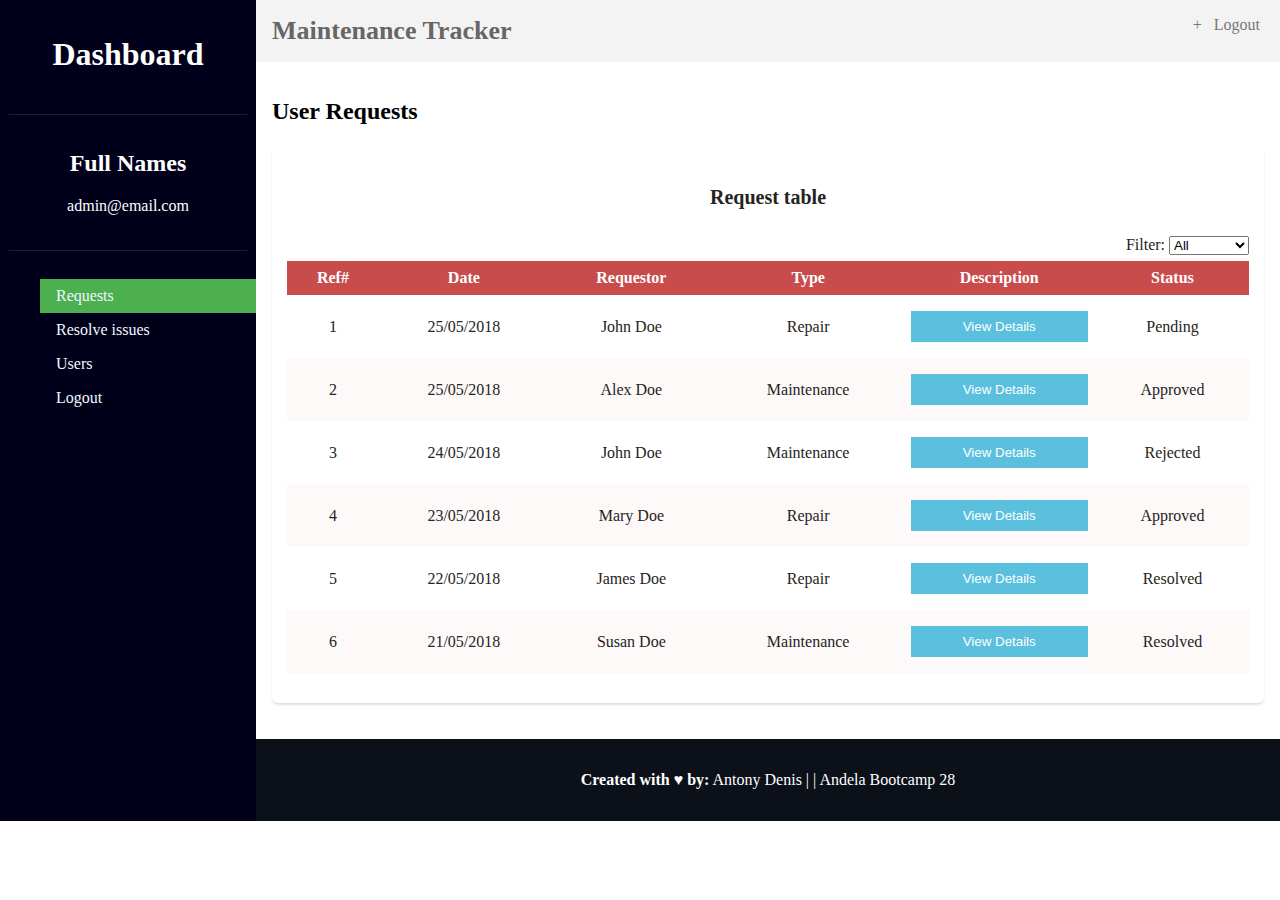
<file: UI/admin-view-requests.html>
<!DOCTYPE html>
<html>
<head>
    <meta charset="utf-8" />
    <meta http-equiv="X-UA-Compatible" content="IE=edge">
    <title>Maintenance tracker</title>
    <meta name="viewport" content="width=device-width, initial-scale=1">
    <link rel="stylesheet" type="text/css" media="screen" href="styles.css" />
    <!--link rel="stylesheet" type="text/css" media="screen" href="grid-layout.css"-->

</head>

<body>
    <!--top bar-->
    <!--div class="top-bar">
        <span>Maintenance Tracker</span>

        <div class="item"><a class="tb-link" href="#">View Request</a></div>
        <div class="item"><a class="tb-link" href="#">Logout</a></div>
    </div-->



    <div class="flex-container">


        <!--SIDEBAR-->

        <div class="flex-sidebar">
            <div class="container content">
                <h1>Dashboard</h1>

            </div>
            <hr>
            <div class="container content">
                <h2>Full Names</h2>
                <p>admin@email.com</p>
            </div>

            <hr>
            <nav>
                <ul>
                    <li><a class="active" href="#">Requests</a></li>
                    <li><a class="" href="#">Resolve issues</a></li>
                    <li><a class="" href="#">Users</a></li>
                    <li><a class="" href="#">Logout</a></li>
                </ul>
            </nav>

        </div>
        <!--END SIDEBAR-->

        <!--PAGE CONTENT-->
        <div class="flex-content ">

            <header class="flex-header">
                <span>Maintenance Tracker</span>
                <div class="menu-header">
                    <a class="" href="#">+ </a>
                    <a class="" href="#">Logout</a>
                </div>
            </header>

            <div class="container main-content">
                <h2>User Requests</h2>
                <div class="card">
                    <div class="content">
                        <h4 class="title">Request table</h4>
                        <div class="float-right">
                            <span>Filter: </span>
                            <select>
                            <option value="all">All</option>
                              <option value="approved">Approved</option>
                              <option value="pending">Pending</option>
                              <option value="rejected">Rejected</option>
                              <option value="resolved">Resolved</option>
                            </select>
                        </div>
                    </div>

                    <div class="content table-responsive table-full-width">
                        <table class="table table-striped">
                            <thead>
                                <th>Ref#</th>
                                <th>Date</th>
                                <th>Requestor</th>
                                <th>Type</th>
                                <th>Description</th>
                                <th>Status</th>
                            </thead>
                            <tbody>
                                <tr>
                                    <td>1</td>
                                    <td>25/05/2018</td>
                                    <td>John Doe</td>
                                    <td>Repair</td>
                                    <td> 
                                        <button id="btn-detail" class="tb-btn btn-info">View Details</button>
                                        <div id="vd-modal" class="modal">
                                            <div class="modal-content animate">
                                                <div class="modal-header"><span class="close" title="Close Modal">&times;</span>
                                                    <h3>Maintenance Request Details</h3>
                                                </div>
                                                <div class="modal-body">Lorem ipsum dolor, sit amet consectetur adipisicing elit. Consequuntur id, animi adipisci tempora repellat dolore ea, tenetur itaque quas facilis quos assumenda laborum dolores! Dolore eius explicabo facilis eum corrupti.</div>

                                                <div class="container modal-footer">
                                                    <button id="approve" class="btn btn-success" onclick=""> Approve</button>
                                                    <button id="reject" class="btn btn-danger" onclick=""> Reject</button>
                                                </div>

                                            </div>
                                        </div>
                                    </td>
                                    <td>Pending</td>
                                </tr>
                                <tr>
                                    <td>2</td>
                                    <td>25/05/2018</td>
                                    <td>Alex Doe</td>
                                    <td>Maintenance</td>
                                    <td><button id="btn-detail" class="tb-btn btn-info">View Details</button>
                                        <div id="vd-modal" class="modal">
                                            <div class="modal-content animate">
                                                <div class="modal-header"><span class="close" title="Close Modal">&times;</span>
                                                    <h3>Maintenance Request Details</h3>
                                                </div>
                                                <div class="modal-body">Lorem ipsum dolor, sit amet consectetur adipisicing elit. Consequuntur id, animi adipisci tempora repellat dolore ea, tenetur itaque quas facilis quos assumenda laborum dolores! Dolore eius explicabo facilis eum corrupti.</div>

                                                <div class="container modal-footer">
                                                    <button id="approve" class="btn btn-success" onclick=""> Approve</button>
                                                    <button id="reject" class="btn btn-danger" onclick=""> Reject</button>
                                                </div>

                                            </div>
                                        </div></td>
                                    <td>Approved</td>
                                </tr>
                                <tr>
                                    <td>3</td>
                                    <td>24/05/2018</td>
                                    <td>John Doe</td>
                                    <td>Maintenance</td>
                                    <td><button id="btn-detail" class="tb-btn btn-info">View Details</button>
                                        <div id="vd-modal" class="modal">
                                            <div class="modal-content animate">
                                                <div class="modal-header"><span class="close" title="Close Modal">&times;</span>
                                                    <h3>Maintenance Request Details</h3>
                                                </div>
                                                <div class="modal-body">Lorem ipsum dolor, sit amet consectetur adipisicing elit. Consequuntur id, animi adipisci tempora repellat dolore ea, tenetur itaque quas facilis quos assumenda laborum dolores! Dolore eius explicabo facilis eum corrupti.</div>

                                                <div class="container modal-footer">
                                                    <button id="approve" class="btn btn-success" onclick=""> Approve</button>
                                                    <button id="reject" class="btn btn-danger" onclick=""> Reject</button>
                                                </div>

                                            </div>
                                        </div></td>
                                    <td>Rejected</td>
                                </tr>
                                <tr>
                                    <td>4</td>
                                    <td>23/05/2018</td>
                                    <td>Mary Doe</td>
                                    <td>Repair</td>
                                    <td><button id="btn-detail" class="tb-btn btn-info">View Details</button>
                                        <div id="vd-modal" class="modal">
                                            <div class="modal-content animate">
                                                <div class="modal-header"><span class="close" title="Close Modal">&times;</span>
                                                    <h3>Maintenance Request Details</h3>
                                                </div>
                                                <div class="modal-body">Lorem ipsum dolor, sit amet consectetur adipisicing elit. Consequuntur id, animi adipisci tempora repellat dolore ea, tenetur itaque quas facilis quos assumenda laborum dolores! Dolore eius explicabo facilis eum corrupti.</div>

                                                <div class="container modal-footer">
                                                    <button id="approve" class="btn btn-success" onclick=""> Approve</button>
                                                    <button id="reject" class="btn btn-danger" onclick=""> Reject</button>
                                                </div>

                                            </div>
                                        </div></td>
                                    <td>Approved</td>
                                </tr>
                                <tr>
                                    <td>5</td>
                                    <td>22/05/2018</td>
                                    <td>James Doe</td>
                                    <td>Repair</td>
                                    <td><button id="btn-detail" class="tb-btn btn-info">View Details</button>
                                        <div id="vd-modal" class="modal">
                                            <div class="modal-content animate">
                                                <div class="modal-header"><span class="close" title="Close Modal">&times;</span>
                                                    <h3>Maintenance Request Details</h3>
                                                </div>
                                                <div class="modal-body">Lorem ipsum dolor, sit amet consectetur adipisicing elit. Consequuntur id, animi adipisci tempora repellat dolore ea, tenetur itaque quas facilis quos assumenda laborum dolores! Dolore eius explicabo facilis eum corrupti.</div>

                                                <div class="container modal-footer">
                                                    <button id="approve" class="btn btn-success" onclick=""> Approve</button>
                                                    <button id="reject" class="btn btn-danger" onclick=""> Reject</button>
                                                </div>

                                            </div>
                                        </div></td>
                                    <td>Resolved</td>
                                </tr>
                                <tr>
                                    <td>6</td>
                                    <td>21/05/2018</td>
                                    <td>Susan Doe</td>
                                    <td>Maintenance</td>
                                    <td><button id="btn-detail" class="tb-btn btn-info">View Details</button>
                                        <div id="vd-modal" class="modal">
                                            <div class="modal-content animate">
                                                <div class="modal-header"><span class="close" title="Close Modal">&times;</span>
                                                    <h3>Maintenance Request Details</h3>
                                                </div>
                                                <div class="modal-body">Lorem ipsum dolor, sit amet consectetur adipisicing elit. Consequuntur id, animi adipisci tempora repellat dolore ea, tenetur itaque quas facilis quos assumenda laborum dolores! Dolore eius explicabo facilis eum corrupti.</div>

                                                <div class="container modal-footer">
                                                    <button id="approve" class="btn btn-success" onclick=""> Approve</button>
                                                    <button id="reject" class="btn btn-danger" onclick=""> Reject</button>
                                                </div>

                                            </div>
                                        </div></td>
                                    <td>Resolved</td>
                                </tr>
                            </tbody>
                        </table>

                    </div>
                </div>

            </div>

            <footer class="footer">
                <p><strong>Created with &hearts; by:</strong> Antony Denis | | Andela Bootcamp 28</p>
            </footer>
        </div>
        <!-- END PAGE CONTENT-->

    </div>

    <script type="text/javascript" src="main.js"></script>
</body>
</html>
</file>
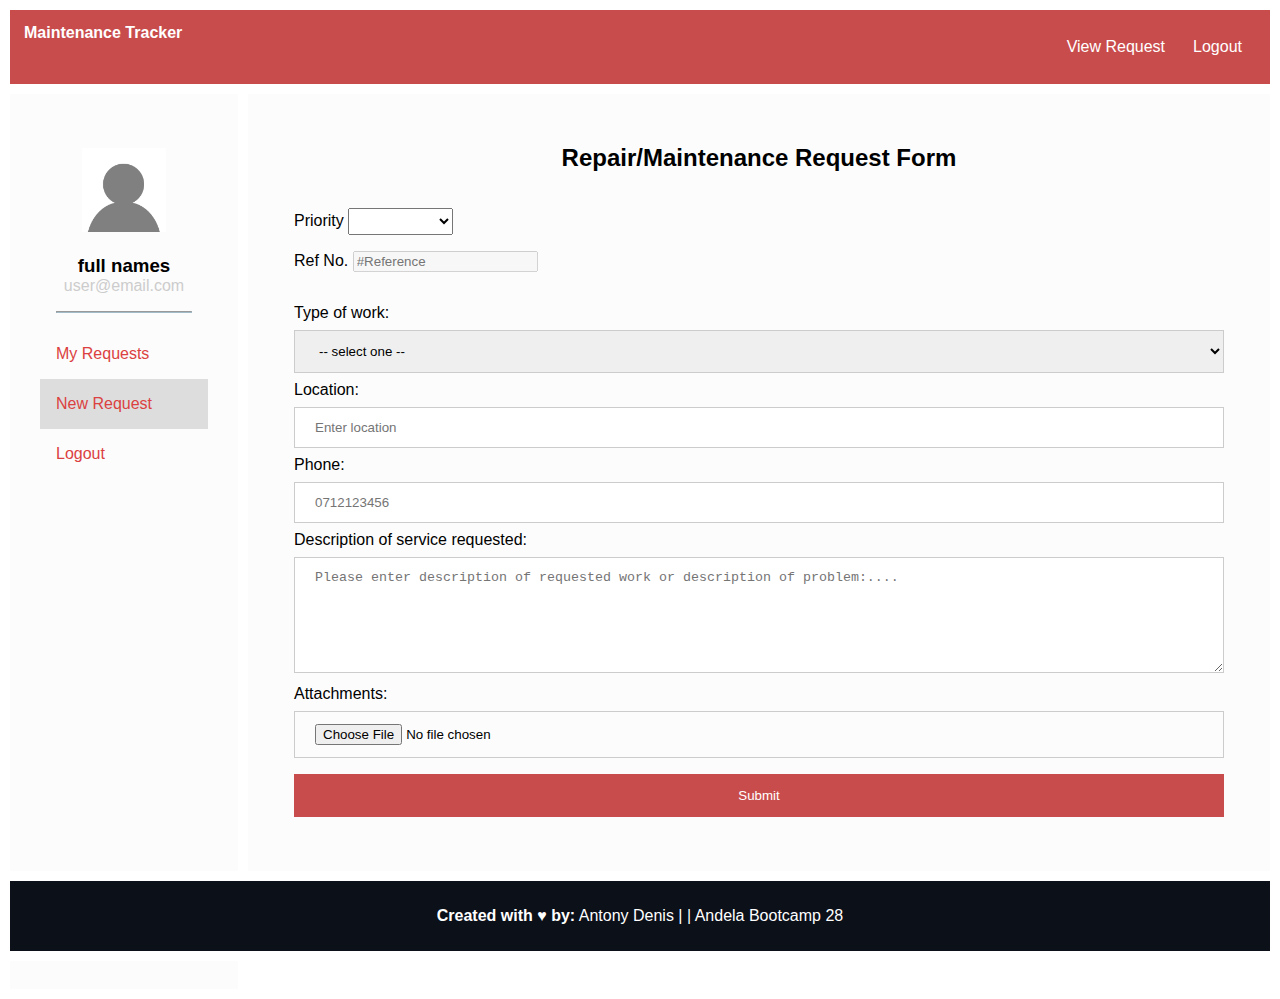
<file: UI/request.html>
<!DOCTYPE html>
<html>
<head>
    <meta charset="utf-8" />
    <meta http-equiv="X-UA-Compatible" content="IE=edge">
    <title>Maintenance tracker</title>
    <meta name="viewport" content="width=device-width, initial-scale=1">
    <!--grid css-->
    <link rel="stylesheet" type="text/css" media="screen" href="./css/grid-layout.css" />

    <link rel="stylesheet" type="text/css" media="screen" href="./css/main.css" />
    <script src="./js/main.js"></script>
</head>

<body>
    <!--top bar-->
    <!--div class="top-bar">
        <span>Maintenance Tracker</span>

        <div class="item"><a class="tb-link" href="#">View Request</a></div>
        <div class="item"><a class="tb-link" href="#">Logout</a></div>
    </div-->
    <div class="clearfix"> <span> </span></div>

    <!--sidebar-->
    <div class="sidebar">


    </div>

    <div class="grid-container">
        <header>
            <strong>Maintenance Tracker</strong>
            <div class="item"><a class="tb-link" href="./view_request.html">View Request</a></div>
            <div class="item"><a class="tb-link" href="./index.html">Logout</a></div>
        </header>

        <!--SIDEBAR-->

        <div class="menu sidebar">
            <div class="container side-item">
                <div class="imgcontainer">
                    <img src="./img/user.png" alt="Avatar" class="avatar">
                    <h3>full names </h3>
                    <span>user@email.com</span>
                </div>
                <hr>

                <div class="clearfix"></div>
                <a class="text-link" href="./view_request.html">My Requests</a>
                <a class="active-1" href="#">New Request</a>
                <a href="./index.html">Logout</a>


            </div>

        </div>
        <!--END SIDEBAR-->
        <div class="clearfix"></div>
        <!--PAGE CONTENT-->
        <div class="main ">
            <div class="container">
                <h2> Repair/Maintenance Request Form</h2>
                <form>
                    <div class="container">
                        <label for="priority">Priority</label>
                        <select name="priority" required>
                <option value=""></option>
                <option value="low" >Low</option>
                <option value="urgent" >Urgent</option>
                <option value="critical" >Critical</option>
                <option value="preventative" >Preventative</option>
                        </select>
                        <p></p>
                        <label>Ref No.</label>
                        <input type="text" name="ref" placeholder="#Reference" disabled />
                    </div>

                    <div class="container">
                        <label for="worktype">Type of work:</label>
                        <select class="frm-input" name="worktype" required>
                <option value="">-- select one --</option>
                <option value="mtn">Maintenance</option>
                <option value="repair" >Repair</option>
                   </select>

                        <label for="location">Location:</label>
                        <input class="frm-input" type="text" name="location" placeholder="Enter location" required/>

                        <label for="phone">Phone:</label>
                        <input class="frm-input" type="tel" name="phone" placeholder="0712123456" required/>

                        <label for="desc">Description of service requested:</label>
                        <textarea class="frm-input" rows="6" placeholder="Please enter description of requested work or description of problem:...." name="desc"></textarea>

                        <label for="upload">Attachments:</label>
                        <input class="frm-input" type="file" name="upload" />

                        <button type="submit" class="btn btn-pink">Submit</button>

                    </div>

                </form>

            </div>

        </div>
        <!-- END PAGE CONTENT-->

        <footer class="footer">
            <p><strong>Created with &hearts; by:</strong> Antony Denis | | Andela Bootcamp 28</p>
        </footer>

    </div>
</body>
</html>
</file>
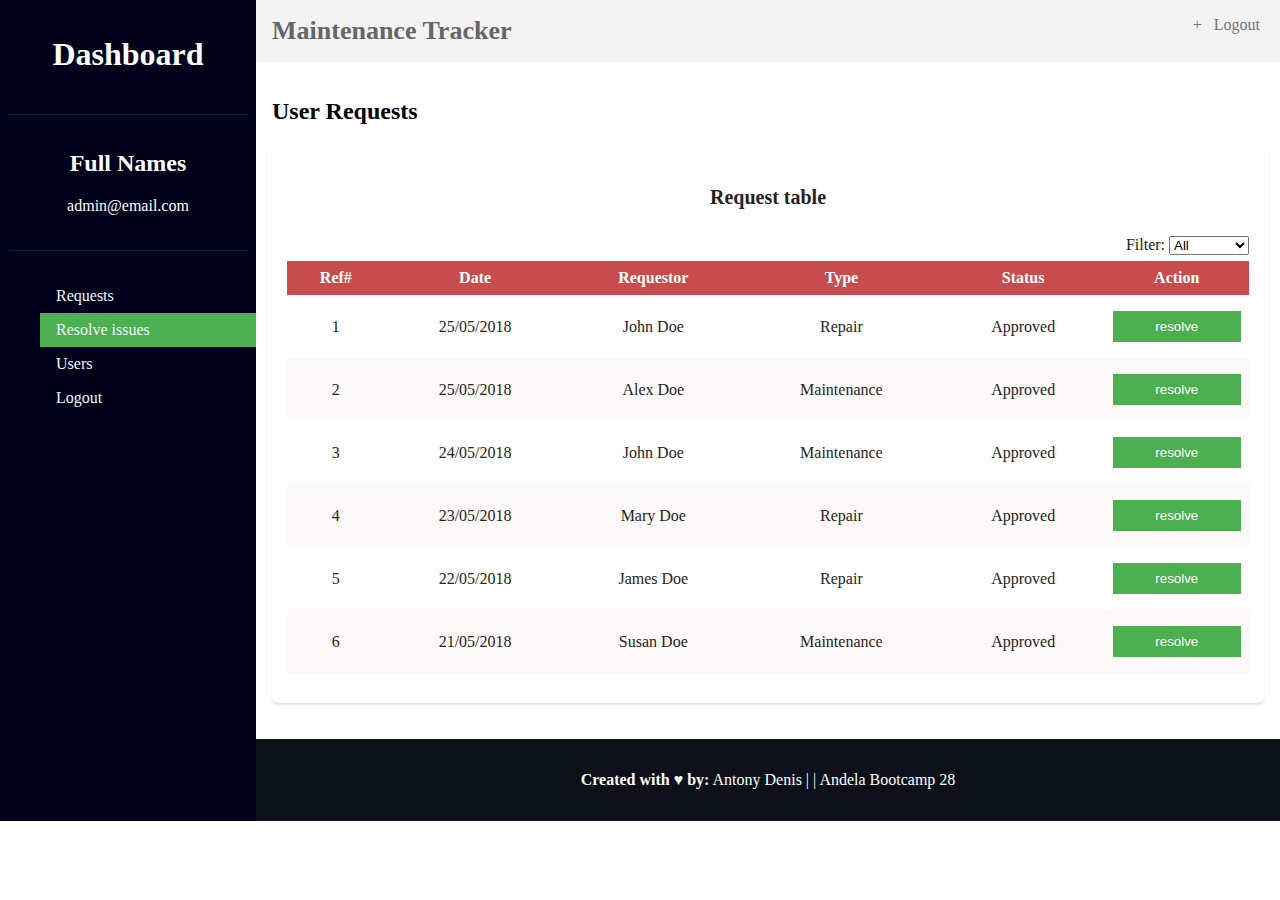
<file: UI/resolve_request.html>
<!DOCTYPE html>
<html>
<head>
    <meta charset="utf-8" />
    <meta http-equiv="X-UA-Compatible" content="IE=edge">
    <title>Maintenance tracker</title>
    <meta name="viewport" content="width=device-width, initial-scale=1">
    <link rel="stylesheet" type="text/css" media="screen" href="styles.css" />
    <!--link rel="stylesheet" type="text/css" media="screen" href="grid-layout.css"-->

</head>

<body>
    <!--top bar-->
    <!--div class="top-bar">
        <span>Maintenance Tracker</span>

        <div class="item"><a class="tb-link" href="#">View Request</a></div>
        <div class="item"><a class="tb-link" href="#">Logout</a></div>
    </div-->



    <div class="flex-container">


        <!--SIDEBAR-->

        <div class="flex-sidebar">
            <div class="container content">
                <h1>Dashboard</h1>

            </div>
            <hr>
            <div class="container content">
                <h2>Full Names</h2>
                <p>admin@email.com</p>
            </div>

            <hr>
            <nav>
                <ul>
                    <li><a class="" href="#">Requests</a></li>
                    <li><a class="active" href="#">Resolve issues</a></li>
                    <li><a class="" href="#">Users</a></li>
                    <li><a class="" href="#">Logout</a></li>
                </ul>
            </nav>

        </div>
        <!--END SIDEBAR-->

        <!--PAGE CONTENT-->
        <div class="flex-content ">

            <header class="flex-header">
                <span>Maintenance Tracker</span>
                <div class="menu-header">
                    <a class="" href="#">+ </a>
                    <a class="" href="#">Logout</a>
                </div>
            </header>

            <div class="container main-content">
                <h2>User Requests</h2>
                <div class="card">
                    <div class="content">
                        <h4 class="title">Request table</h4>
                        <div class="float-right">
                            <span>Filter: </span>
                            <select>
                            <option value="all">All</option>
                              <option value="approved">Approved</option>
                              <option value="pending">Pending</option>
                              <option value="rejected">Rejected</option>
                              <option value="resolved">Resolved</option>
                            </select>
                        </div>
                    </div>

                    <div class="content table-responsive table-full-width">
                        <table class="table table-striped">
                            <thead>
                                <th>Ref#</th>
                                <th>Date</th>
                                <th>Requestor</th>
                                <th>Type</th>
                                <th>Status</th>
                                <th>Action</th>
                            </thead>
                            <tbody>
                                <tr>
                                    <td>1</td>
                                    <td>25/05/2018</td>
                                    <td>John Doe</td>
                                    <td>Repair</td>
                                    <td>Approved</td>
                                    <td><button type="button" class="tb-btn btn-success">resolve</button></td>
                                    
                                </tr>
                                <tr>
                                    <td>2</td>
                                    <td>25/05/2018</td>
                                    <td>Alex Doe</td>
                                    <td>Maintenance</td>
                                     <td>Approved</td>
                                    <td><button type="button" class="tb-btn btn-success">resolve</button></td>
                                </tr>
                                <tr>
                                    <td>3</td>
                                    <td>24/05/2018</td>
                                    <td>John Doe</td>
                                    <td>Maintenance</td>
                                     <td>Approved</td>
                                    <td><button type="button" class="tb-btn btn-success">resolve</button></td>
                                </tr>
                                <tr>
                                    <td>4</td>
                                    <td>23/05/2018</td>
                                    <td>Mary Doe</td>
                                    <td>Repair</td>
                                     <td>Approved</td>
                                    <td><button type="button" class="tb-btn btn-success">resolve</button></td>
                                </tr>
                                <tr>
                                    <td>5</td>
                                    <td>22/05/2018</td>
                                    <td>James Doe</td>
                                    <td>Repair</td>
                                    <td>Approved</td>
                                    <td><button type="button" class="tb-btn btn-success">resolve</button></td>
                                </tr>
                                <tr>
                                    <td>6</td>
                                    <td>21/05/2018</td>
                                    <td>Susan Doe</td>
                                    <td>Maintenance</td>
                                     <td>Approved</td>
                                    <td><button type="button" class="tb-btn btn-success">resolve</button></td>
                                    
                                </tr>
                            </tbody>
                        </table>

                    </div>
                </div>

            </div>

            <footer class="footer">
                <p><strong>Created with &hearts; by:</strong> Antony Denis | | Andela Bootcamp 28</p>
            </footer>
        </div>
        <!-- END PAGE CONTENT-->

    </div>

    <script type="text/javascript" src="main.js"></script>
</body>
</html>
</file>
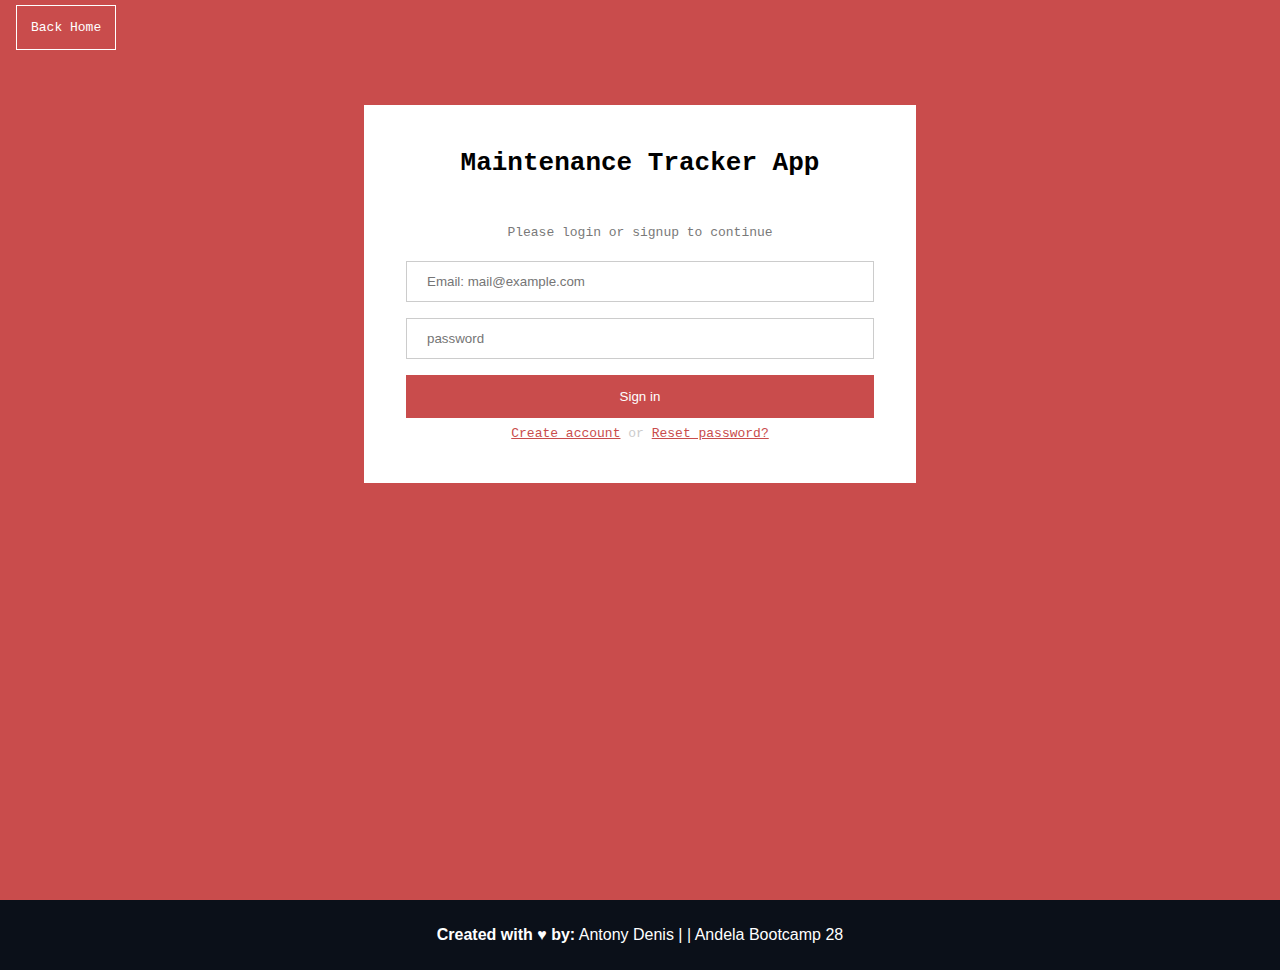
<file: UI/signin.html>
<!DOCTYPE html>
<html>

<head>
    <meta charset="utf-8" />
    <meta http-equiv="X-UA-Compatible" content="IE=edge">
    <title>Page Title</title>
    <meta name="viewport" content="width=device-width, initial-scale=1">
    <link rel="stylesheet" type="text/css" media="screen" href="./css/main.css" />
    <script src="./js/main.js"></script>
</head>

<body>
    <div class="wrapper">
      
        <div class="back">
                <a class="btn btn-link" href="./index.html">Back Home</a>
            
        </div>
        
        <div class="container center con-shadow">
            <form action="view_request.html">
                    <h1> Maintenance Tracker App</h1>
                
                <div class="container">
                    <p class="text-light">Please login or signup to continue</p>
                    <input type="email" class="frm-input" name="username" placeholder="Email: mail@example.com" required />
                    <input type="password" class="frm-input" name="psw" placeholder="password" required />

                    <button type="submit" class="btn btn-pink">Sign in</button>

                    <label><a href="./signup.html">Create account</a> <span>or</span> 
                        <a href="#">Reset password?</a> </label>
                </div>


            </form>
        </div>
     
    </div>
    
        <footer>
    <div class="footer"> 
        <p><strong>Created with &hearts; by:</strong> Antony Denis | | Andela Bootcamp 28</p>
        
        </div>
    </footer> 
   
</body>

</html>
</file>
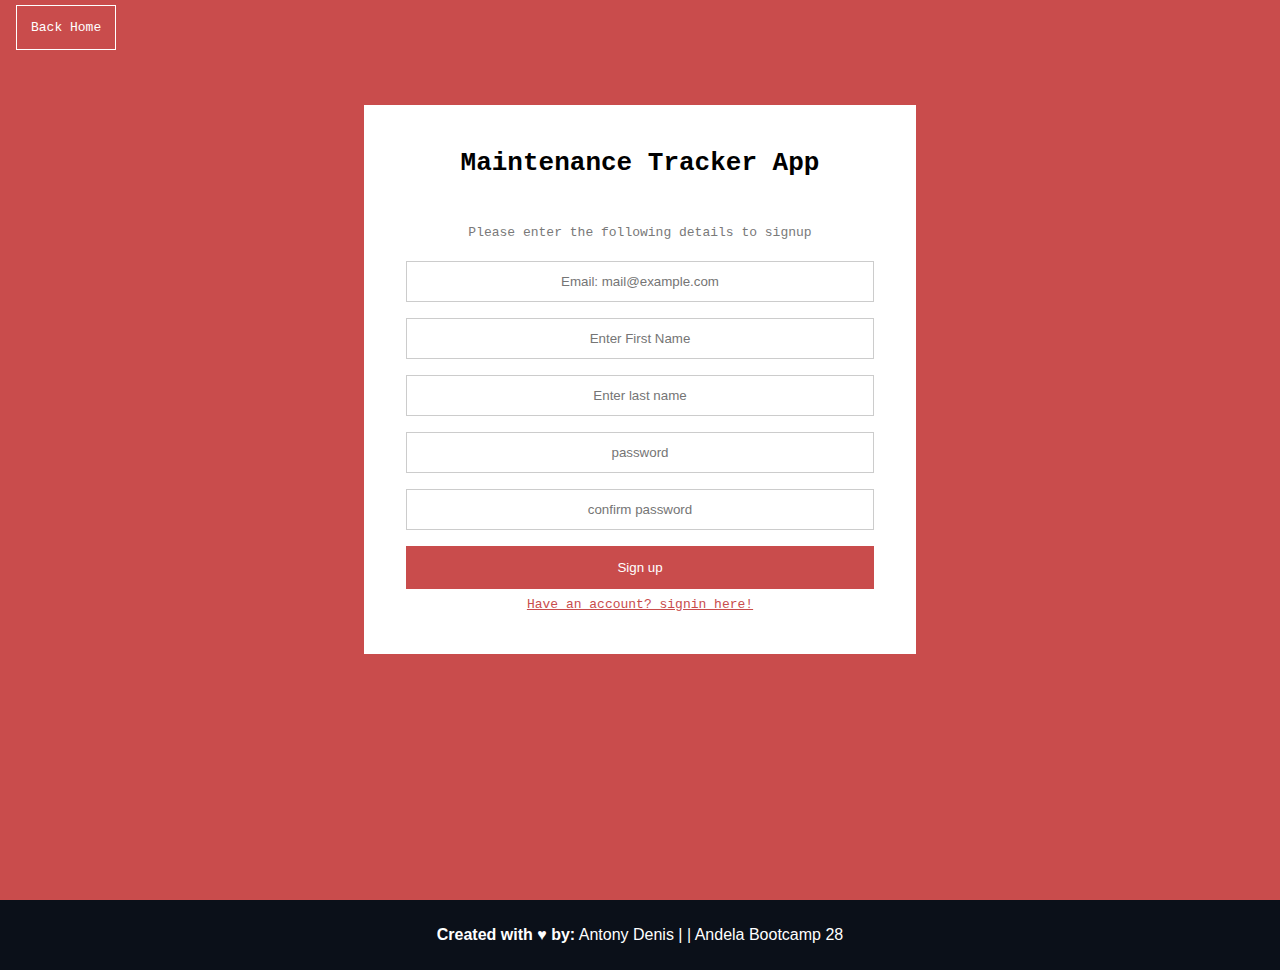
<file: UI/signup.html>
<!DOCTYPE html>
<html>
<head>
    <meta charset="utf-8" />
    <meta http-equiv="X-UA-Compatible" content="IE=edge">
    <title>Sign up</title>
    <meta name="viewport" content="width=device-width, initial-scale=1">
     <link rel="stylesheet" type="text/css" media="screen" href="./css/main.css" />
    <script src="./js/main.js"></script>
</head>
<body>
    <div class="wrapper">
        <div class="back">
                <a class="btn btn-link" href="./index.html">Back Home</a>
            
        </div>
        <div class="container center con-shadow">
            <form>
                
                    <h1> Maintenance Tracker App</h1>
                
                <div class="container">
                    <p class="text-light">Please enter the following details to signup</p>
                    <input type="email" class="frm-input txt-center" name="username" placeholder="Email: mail@example.com" required />
                    <input type="text" class="frm-input txt-center" name="fname" placeholder="Enter First Name" required />
                    <input type="text" class="frm-input txt-center" name="lname" placeholder="Enter last name" required />
                    <input type="password" class="frm-input txt-center" name="psw" placeholder="password" required />
                    <input type="password" class="frm-input txt-center" name="psw2" placeholder="confirm password" required />

                    <button type="submit" class="btn btn-pink">Sign up</button>

                    <label><a href="./signin.html">Have an account? signin here!</a> </label>
                </div>


            </form>
        </div>
        <div class="push"></div>
        
    </div>
    
    <footer>
    <div class="footer"> 
        <p><strong>Created with &hearts; by:</strong> Antony Denis | | Andela Bootcamp 28</p>
        
        </div>
    </footer>
</body>
</html>
</file>
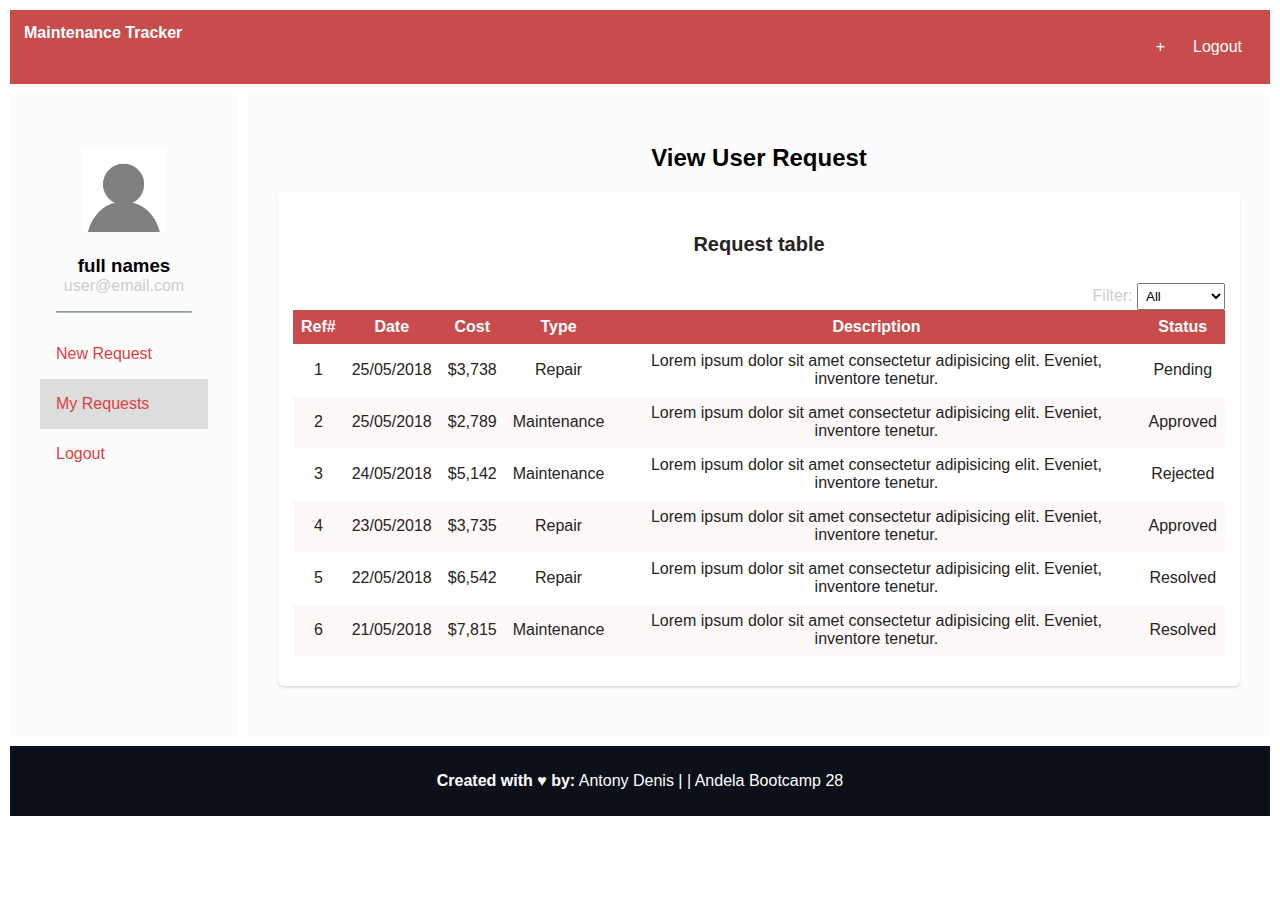
<file: UI/view_request.html>
<!DOCTYPE html>
<html>
<head>
    <meta charset="utf-8" />
    <meta http-equiv="X-UA-Compatible" content="IE=edge">
    <title>Maintenance tracker</title>
    <meta name="viewport" content="width=device-width, initial-scale=1">
     <link rel="stylesheet" type="text/css" media="screen" href="./css/main.css" />
    <script src="./js/main.js"></script>
    
    <link rel="stylesheet" type="text/css" media="screen" href="./css/grid-layout.css" />
   
</head>

<body>
    <!--top bar-->
    <!--div class="top-bar">
        <span>Maintenance Tracker</span>

        <div class="item"><a class="tb-link" href="#">View Request</a></div>
        <div class="item"><a class="tb-link" href="#">Logout</a></div>
    </div-->
    <div class="clearfix"> <span> </span></div>

    <!--sidebar-->
    <div class="sidebar">


    </div>

    <div class="grid-container">
        <header>
            <strong>Maintenance Tracker</strong>
        <div class="item"><a class="tb-link" href="#">+ </a></div>
        <div class="item"><a class="tb-link" href="index.html">Logout</a></div>
        </header>

        <!--SIDEBAR-->

        <div class="menu sidebar">
            <div class="container side-item">
                 <div class="imgcontainer">
                    <img src="./img/user.png" alt="Avatar" class="avatar">
                    <h3>full names </h3>
                    <span>user@email.com</span>
                </div>
                <hr>
                <div class="clearfix"></div>
                <a class="text-link" href="request.html">New Request</a>
                <a class="active-1" href="#">My Requests</a>
                <a href="index.html">Logout</a>


            </div>

        </div>
        <!--END SIDEBAR-->
        
        <!--PAGE CONTENT-->
        <div class="main ">
            <div class="container">
                <h2> View User Request</h2>
                    <div class="card">
                      <div class="content"> <h4 class="title">Request table</h4>
                      <div class="float-right">
                          <span>Filter: </span>
                          <select>
                            <option value="all">All</option>
                              <option value="approved">Approved</option>
                              <option value="pending">Pending</option>
                              <option value="rejected">Rejected</option>
                              <option value="resolved">Resolved</option>
                            </select>
                          </div> 
                        </div>
                            
                            <div class="content table-responsive table-full-width">
                                <table class="table table-striped">
                                    <thead>
                                        <th>Ref#</th>
                                    	<th>Date</th>
                                    	<th>Cost</th>
                                    	<th>Type</th>
                                <th>Description</th>
                                        <th>Status</th>
                                    </thead>
                                    <tbody>
                                        <tr>
                                        	<td>1</td>
                                        	<td>25/05/2018</td>
                                        	<td>$3,738</td>
                                        	<td>Repair</td>
                                        	<td> Lorem ipsum dolor sit amet consectetur adipisicing elit. Eveniet, inventore tenetur. </td>
                                         <td>Pending</td>
                                        </tr>
                                        <tr>
                                        	<td>2</td>
                                        	<td>25/05/2018</td>
                                        	<td>$2,789</td>
                                        	<td>Maintenance</td>
                                        	<td>Lorem ipsum dolor sit amet consectetur adipisicing elit. Eveniet, inventore tenetur.</td>
                                            <td>Approved</td>
                                        </tr>
                                        <tr>
                                        	<td>3</td>
                                        	<td>24/05/2018</td>
                                        	<td>$5,142</td>
                                        	<td>Maintenance</td>
                                        	<td>Lorem ipsum dolor sit amet consectetur adipisicing elit. Eveniet, inventore tenetur.</td>
                                            <td>Rejected</td>
                                        </tr>
                                        <tr>
                                        	<td>4</td>
                                        	<td>23/05/2018</td>
                                        	<td>$3,735</td>
                                        	<td>Repair</td>
                                        	<td>Lorem ipsum dolor sit amet consectetur adipisicing elit. Eveniet, inventore tenetur.</td>
                                            <td>Approved</td>
                                        </tr>
                                        <tr>
                                        	<td>5</td>
                                        	<td>22/05/2018</td>
                                        	<td>$6,542</td>
                                        	<td>Repair</td>
                                        	<td>Lorem ipsum dolor sit amet consectetur adipisicing elit. Eveniet, inventore tenetur.</td>
                                            <td>Resolved</td>
                                        </tr>
                                        <tr>
                                        	<td>6</td>
                                        	<td>21/05/2018</td>
                                        	<td>$7,815</td>
                                        	<td>Maintenance</td>
                                        	<td>Lorem ipsum dolor sit amet consectetur adipisicing elit. Eveniet, inventore tenetur.</td>
                                            <td>Resolved</td>
                                        </tr>
                                    </tbody>
                                </table>

                            </div>
                        </div>
                
            </div>

        </div>
        <!-- END PAGE CONTENT-->

        <footer class="footer">
            <p><strong>Created with &hearts; by:</strong> Antony Denis | | Andela Bootcamp 28</p>
        </footer>

    </div>
</body>
</html>
</file>
<file: UI/styles.css>
body, html {
    height: 100%;
    margin: 0;
}

ul {
    list-style-type: none;
    padding-top: 12px;
}

.container {
    padding: 16px;
    background-color: transparent;
}

.wrapper {
    min-height: 100%;
    height: auto !important;
    height: 100%;
    margin: 0 auto -20px;
    background-color: #c94c4c;
    padding: 16px;
}

.frm-input {
    width: 100%;
    padding: 12px 20px;
    margin: 8px 0px;
    border: 1px solid #ccc;
    display: inline-block;
    box-sizing: border-box;
}

.btn {
    padding: 14px 20px;
    margin: 8px 0px;
    border: none;
    cursor: pointer;
}

.btn:hover {
    opacity: 0.8;
}

.btn-pink {
    background-color: #c94c4c;
    color: white;
    width: 100%;
    cursor: pointer;
    border: none;

}

span {
    
}


.center {
    margin: 100px auto;
    width: 35%;
    padding: 10px;
    border: none;
    text-align: center;
}

.text-light {
    color: #797979;
}

a {
    color: #c94c4c;
}

.con-shadow {
    background-color: white;
}



.push {
    height: 80px;
}

.footer {

    position: relative;
    display: block;
    float: left;
    box-sizing: border-box;
    bottom: 0px;
    width: 100%;
    height: auto;
    background-color: rgb(11, 16, 25);
    color: white;
    text-align: center;
    padding: 16px;


}

.header {
    height: 20px;
}

input.txt-center {
    text-align: center;
}

.category {
    font-size: 14px;
    font-weight: 400;
    margin-bottom: 0;
    color: #9A9A9A;
}

.card {
    border-radius: 6px;
    box-shadow: 0 2px 2px rgba(204, 197, 185, 0.5);
    background-color: #FFFFFF;
    color: #252422;
    margin-bottom: 20px;
    position: relative;
}

.content {
    padding: 15px 15px 10px 15px;
    text-align: center;
}

.table {
    width: 100%;
    margin-bottom: 20px;
    border-spacing: 0;
    border-spacing: 0;
}

table {
    display: table;
    border-color: grey;
    border-collapse: separate;
}

.table-striped tr:nth-child(even) {
    background-color: rgba(201, 76, 76,0.03);

}

td {
    padding: 8px;
}

th {
    background-color: #c94c4c;
    padding: 8px;
    color: white;
}

tr:hover {
    background-color: aliceblue;
}

.float-right {
    float: right;
}

.flex-container {
    display: flex;
    flex-flow: row nowrap;
}

.flex-sidebar {
    flex-basis: 20%;
    background-color: #00001a;
    color: white;

}

.flex-content {
    flex-basis: 80%;
}


li a {
    display: block;
    color: aliceblue;
    padding: 8px 16px;
    border-bottom-color: aliceblue;
    border-width: 1px;
    text-decoration: none;

}

li a:hover {
    border-color: rgba(7, 28, 39, 0.39);
    background-color: #4CAF50;
}

li a:active {
    background-color: #4CAF50;
}

.active {
    background-color: #4CAF50;
}

hr {
    margin: 8px 8px 0;
    border-color: rgba(7, 28, 39, 0.39);
}


.flex-header {
    padding: 16px;
    background-color: #f3f3f3;
    color: #666;
}
.flex-header span {
    font-size: 26px;
    font-weight: 600;
}

.menu-header a {
    text-decoration: none;
}

.menu-header a {
    color: #777;
    padding: 4px;
}

.menu-header a:hover {
    color: white;
}

.menu-header {
    float: right
}

.title {
    font-size: 20px;
    font-weight: 600;
    box-sizing: content-box;
}



.main-content {
    min-height: 600px;
}

.tb-btn {
    padding: 8px 6px;
    margin: 8px 0px;
    border: none;
    width: 100%;
    cursor: pointer;
}
.tb-btn:hover{
    opacity: 0.7;
}


.btn-info {
    background-color: #5bc0de;
    color: #fff;
    cursor: pointer;
}
.btn-info:hover{
    opacity: 0.5;
    padding: 10px 8px;
}

.modal {
    display: none;
    padding-top: 100px;
    position: fixed;
    top: 0;
    left: 0;
    overflow: auto;
    width: 100%;
    height: 100%;
    background-color: rgba(0,0,0); /* fallback color*/
    background-color: rgba(0,0,0, 0.4);
    z-index: 1; /* sit on top*/
}

.modal-content {
    background-color: #fefefe;
    margin: 5% auto 15% auto;
    border: 1px solid #888;
    width: 550px;
}

.close {
    float: right;
    color: #000;
    font-size: 35px;
    font-weight: bold;
}
.close:hover,
.close:focus {
    color: red;
    cursor: pointer;
}

.animate {
    -webkit-animation: animatezoom 0.6s;
    animation: animatezoom 0.6s;
}
@keyframes animatezoom{
    from{transform: scale(0)}
        to{transform: scale(1)}
}
@-webkit-keyframes animatezoom{
    from{transform: scale(0)}
        to{transform: scale(1)}
}

.btn-danger {
    background-color: #d9534f;
    color: #fff;
}

.modal-footer {
    background-color: #f1f1f1;
}

.btn-success {
    background-color: #4CAF50;
    color: #fff;
}

.modal-header {
    padding: 16px;
    background-color: #f1f1f1;
}

.modal-body {
    padding: 12px 16px;
}

.bgimg {
    background-image: url("./img/background.jpg");
    height: 100%;
    position: relative;
    background-size: cover;
    background-position: center;
    font-family: "Courier New", Courier, monospace;
    font-size: 25px;
}

.topleft {
    position: absolute;
    top: 0;
    left: 16px;
}

.middle {
    position: relative;
    top: 20%;
    text-align: center;
}

.bottomleft {
    bottom: 0;
    position: absolute;
    padding: 16px;
}

.overlay {
    
    background-color: #c94c4c;
    position: absolute;
    top: 0;
    left: 0;
    width: 100%;
    height: 100%;
    opacity: 0.88;
    color: #fff;
}

.btn-link {
    border: 1px solid #fff;
    color: white;
    text-decoration: none;
    padding: 14px;
}

.btn-md:hover {
    background-color: rgb(0, 0, 0, 1);
    padding: 16px;
    border-color: rgb(0, 0, 0, 1);
}

.btn-right {
    position: relative;
    float: right;
    top: 0;
    margin: 8px 20px 0 0;
    cursor: pointer;
}
.btn-right:hover{
    background-color: white;
    color: black;
}
</file>
<file: UI/css/grid-layout.css>
.grid-container {
    padding: 10px;
    display: grid;
    grid-gap: 10px;
    background-color: ;
    bottom: 0;
    position: relative;
    grid-template-areas: 'header header header header header header'
        'menu clearfix main main main main'
        'footer footer footer footer footer footer';
    grid-template-columns: repeat(12, 1fr);
    
    
}
.grid-container > div{
    padding: 14px;
    background-color: #fcfcfc;
}

.top-bar {
    display: flex;
    flex-wrap: wrap;
    position: relative;
    padding: 20px 40px 20px;
    background-color: #db4141;
    width: 100%;
    top: 0;
    margin: 0;
    color: white;
    font-family: sans-serif;
}
.top-bar > div:nth-child(2){
    margin-left: auto;
}

.clearfix {
    content: "";
    clear: both;
    display: flex;
    padding:0px ;
    grid-column: span 1;
}

.header {
    display: flex;
    grid-area: header;
    height: 40px;
    
}
h2{
    text-align: center;
}

.menu {
    grid-area: menu;
    grid-column: span 1;
}

.main {
    grid-area: main;
    grid-column: span 11;
}

.footer {
    grid-area: footer;
    grid-column: span 12;
}

label {
    width: 100%;
}

.sidebar {
    width: 200px;
}

.item1 {
    padding: 4px;
}


a:link, a:visited {
    color: white;
    text-align: center;
    display: inline-flex;
    padding: 4px;
}
a:hover, a:active {
    color: #888585;
}
.tb-link > a:before {
    background-color: #dadada;
}

.tb-link {
    text-decoration: none;
}

.side-item a{
    color: #db4141;
    padding: 16px;
    text-decoration: none;
    display: flex;
    text-align: center;
}
.side-item a:hover,a:active{
    color: black;
    background-color: #ddd;
    text-align: center;
}

.side-item {
    text-align: center;
}

.side-link {
    text-align: center;
}



header {
    display: flex;
    background-color: #c94c4c;
    grid-column: span 12;
    padding: 14px;
    color: white;
    font-family: sans-serif;
}
header a{
    text-decoration: none;
}
header > div:nth-child(2){
    margin-left: auto;
}

footer {
    grid-column: span 12;
}

.text-center {
    text-align: center;
}

.item {
    margin: 10px;
}

.active-1 {
    background-color: #ddd;
}

select {
    padding: 4px;
}
</file>
<file: UI/css/main.css>
body, html {
    height: 100%;
    margin: 0;
    font-family: Helvetica, Arial;
}

ul {
    list-style-type: none;
    padding-top: 12px;
}

.container {
    padding: 16px;
    background-color: transparent;
}

.wrapper {
    background-color: #c94c4c;
    height: 100%;
    position: relative;
    background-size: cover;
    background-position: center;
    font-family: monospace;
}

.frm-input {
    width: 100%;
    padding: 12px 20px;
    margin: 8px 0px;
    border: 1px solid #ccc;
    display: inline-block;
    box-sizing: border-box;
}

.btn {
    padding: 14px 20px;
    margin: 8px 0px;
    border: none;
    cursor: pointer;
}

.btn:hover {
    opacity: 0.8;
}

.btn-pink {
    background-color: #c94c4c;
    color: white;
    width: 100%;
    cursor: pointer;
    border: none;

}

span {
    color: #ccc;
}


.center {
    width: 500px;
    padding: 26px;
    border: none;
    text-align: center;
    height: auto;
    position: relative;
    top: 10%;
    margin: 0 auto;
    
}

.text-light {
    color: #797979;
}

a {
    color: #c94c4c;
}

.con-shadow {
    background-color: white;
}



.push {
    height: 80px;
}

.footer {

    position: relative;
    display: block;
    float: left;
    box-sizing: border-box;
    bottom: 0px;
    width: 100%;
    height: auto;
    background-color: rgb(11, 16, 25);
    color: white;
    text-align: center;
    padding: 10px;


}

.header {
    height: 20px;
}

input.txt-center {
    text-align: center;
}

.category {
    font-size: 14px;
    font-weight: 400;
    margin-bottom: 0;
    color: #9A9A9A;
}

.card {
    border-radius: 6px;
    box-shadow: 0 2px 2px rgba(204, 197, 185, 0.5);
    background-color: #FFFFFF;
    color: #252422;
    margin-bottom: 20px;
    position: relative;
}

.content {
    padding: 15px 15px 10px 15px;
    text-align: center;
}

.table {
    width: 100%;
    margin-bottom: 20px;
    border-spacing: 0;
    border-spacing: 0;
}

table {
    display: table;
    border-color: grey;
    border-collapse: separate;
}

.table-striped tr:nth-child(even) {
    background-color: rgba(201, 76, 76,0.03);

}

td {
    padding: 8px;
}

th {
    background-color: #c94c4c;
    padding: 8px;
    color: white;
}

tr:hover {
    background-color: aliceblue;
}

.float-right {
    float: right;
}

.flex-container {
    display: flex;
    flex-flow: row nowrap;
}

.flex-sidebar {
    flex-basis: 20%;
    background-color: #00001a;
    color: white;

}

.flex-content {
    flex-basis: 80%;
}


li a {
    display: block;
    color: aliceblue;
    padding: 8px 16px;
    border-bottom-color: aliceblue;
    border-width: 1px;
    text-decoration: none;

}

li a:hover {
    border-color: rgba(7, 28, 39, 0.39);
    background-color: #4CAF50;
}

li a:active {
    background-color: #4CAF50;
}

.active {
    background-color: #4CAF50;
}

hr {
    margin: 16px 16px;
    border-color: rgba(7, 28, 39, 0.39);
}


.flex-header {
    padding: 16px;
    background-color: #f3f3f3;
    color: #666;
}
.flex-header span {
    font-size: 26px;
    font-weight: 600;
}

.menu-header a {
    text-decoration: none;
}

.menu-header a {
    color: #777;
    padding: 4px;
}

.menu-header a:hover {
    color: white;
}

.menu-header {
    float: right
}

.title {
    font-size: 20px;
    font-weight: 600;
    box-sizing: content-box;
}



.main-content {
    min-height: 600px;
}

.tb-btn {
    padding: 8px 6px;
    margin: 8px 0px;
    border: none;
    width: 100%;
    cursor: pointer;
}
.tb-btn:hover{
    opacity: 0.7;
}


.btn-info {
    background-color: #5bc0de;
    color: #fff;
    cursor: pointer;
}
.btn-info:hover{
    opacity: 0.5;
    padding: 10px 8px;
}

.modal {
    display: none;
    padding-top: 100px;
    position: fixed;
    top: 0;
    left: 0;
    overflow: auto;
    width: 100%;
    height: 100%;
    background-color: rgba(0,0,0); /* fallback color*/
    background-color: rgba(0,0,0, 0.4);
    z-index: 1; /* sit on top*/
}

.modal-content {
    background-color: #fefefe;
    margin: 5% auto 15% auto;
    border: 1px solid #888;
    width: 550px;
}

.close {
    float: right;
    color: #000;
    font-size: 35px;
    font-weight: bold;
}
.close:hover,
.close:focus {
    color: red;
    cursor: pointer;
}

.animate {
    -webkit-animation: animatezoom 0.6s;
    animation: animatezoom 0.6s;
}
@keyframes animatezoom{
    from{transform: scale(0)}
        to{transform: scale(1)}
}
@-webkit-keyframes animatezoom{
    from{transform: scale(0)}
        to{transform: scale(1)}
}

.btn-danger {
    background-color: #d9534f;
    color: #fff;
}

.modal-footer {
    background-color: #f1f1f1;
}

.btn-success {
    background-color: #4CAF50;
    color: #fff;
}

.modal-header {
    padding: 16px;
    background-color: #f1f1f1;
}

.modal-body {
    padding: 12px 16px;
}

.bgimg {
    background-image: url("./img/background.jpg");
    height: 100%;
    position: relative;
    background-size: cover;
    background-position: center;
    font-family: "Courier New", Courier, monospace;
    font-size: 25px;
}

.topleft {
    position: absolute;
    top: 0;
    left: 16px;
}

.middle {
    position: relative;
    top: 20%;
    text-align: center;
}

.bottomleft {
    bottom: 0;
    position: absolute;
    padding: 16px;
}

.overlay {
    
    background-color: #c94c4c;
    position: absolute;
    top: 0;
    left: 0;
    width: 100%;
    height: 100%;
    opacity: 0.88;
    color: #fff;
}

.btn-link {
    border: 1px solid #fff;
    color: white;
    text-decoration: none;
    padding: 14px;
}

.btn-md:hover {
    background-color: rgb(0, 0, 0, 1);
    padding: 16px;
    border-color: rgb(0, 0, 0, 1);
}

.btn-right {
    position: relative;
    float: right;
    top: 0;
    margin: 8px 20px 0 0;
    cursor: pointer;
}
.btn-right:hover{
    background-color: white;
    color: black;
}

.back {
    top: 20px;
    position: relative;
    left: 16px;
}


.imgcontainer {
    text-align: center;
    margin: 24px 0 12px 0;
    position: relative;
}


img.avatar {
    width: 50%;
    height: 50%;
}

h3 {
    margin-bottom: 0;
}
</file>
